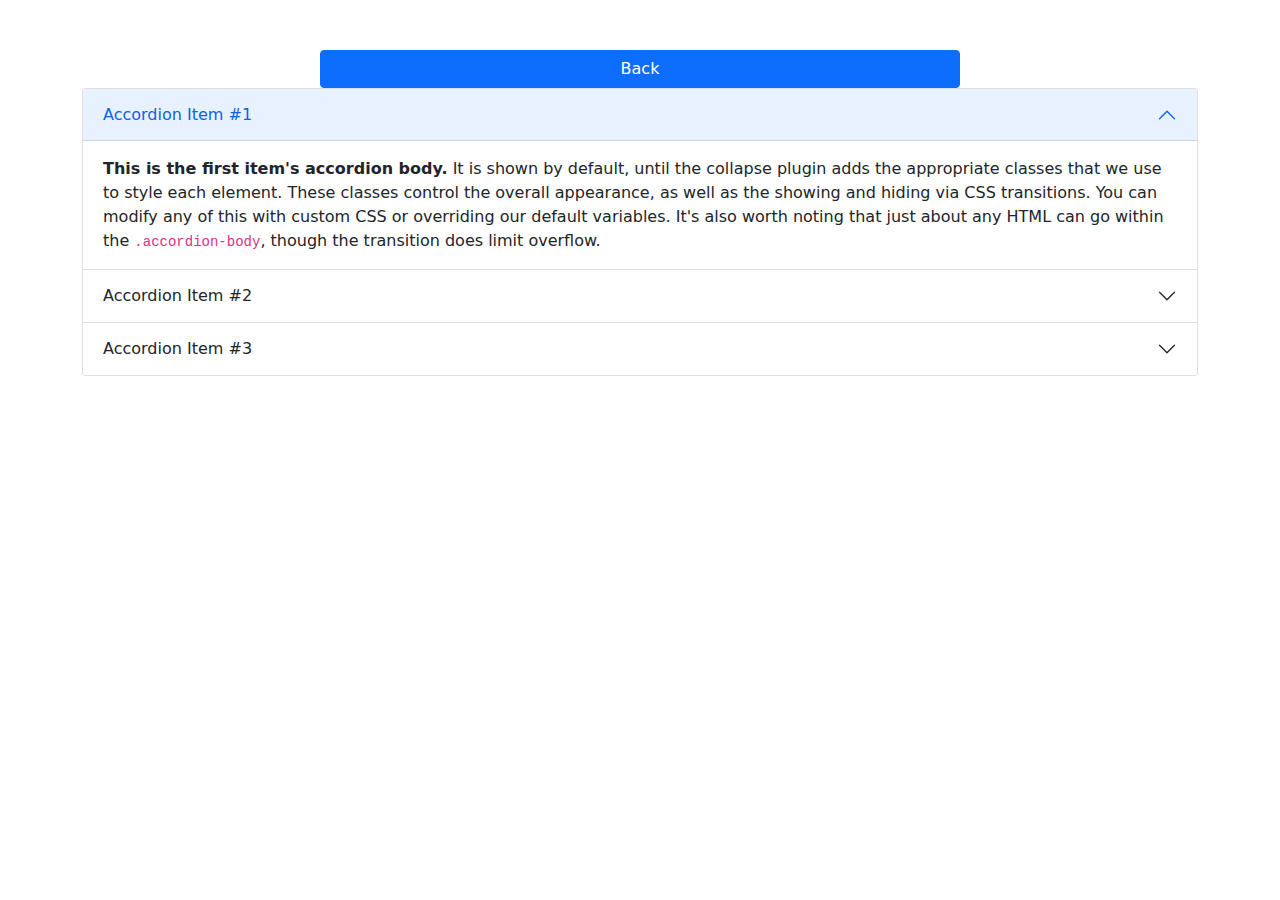
<file: accordion.html>
<!DOCTYPE html>
<html lang="en">

<head>
  <meta charset="UTF-8">
  <meta http-equiv="X-UA-Compatible" content="IE=edge">
  <meta name="viewport" content="width=device-width, initial-scale=1.0">
  <link rel="stylesheet" href="bootstrap/css/bootstrap.css">
  <!-- <link href="https://cdn.jsdelivr.net/npm/bootstrap@5.1.3/dist/css/bootstrap.min.css" rel="stylesheet" integrity="sha384-1BmE4kWBq78iYhFldvKuhfTAU6auU8tT94WrHftjDbrCEXSU1oBoqyl2QvZ6jIW3" crossorigin="anonymous"> -->
  <link rel="stylesheet" href="css/sytle.css">
  <title>Document</title>
</head>

<body>
  
  <div class="d-grid gap-2 col-6 mx-auto">
    <button class="btn btn-primary" type="button" onclick="window.open('index.html');">Back</button>
  </div>

  <div class="container uno">
    <div class="accordion" id="accordionPanelsStayOpenExample">
    <div class="accordion-item">
      <h2 class="accordion-header" id="panelsStayOpen-headingOne">
        <button class="accordion-button" type="button" data-bs-toggle="collapse" data-bs-target="#panelsStayOpen-collapseOne" aria-expanded="true" aria-controls="panelsStayOpen-collapseOne">
          Accordion Item #1
        </button>
      </h2>
      <div id="panelsStayOpen-collapseOne" class="accordion-collapse collapse show" aria-labelledby="panelsStayOpen-headingOne">
        <div class="accordion-body">
          <strong>This is the first item's accordion body.</strong> It is shown by default, until the collapse plugin adds the appropriate classes that we use to style each element. These classes control the overall appearance, as well as the showing and hiding via CSS transitions. You can modify any of this with custom CSS or overriding our default variables. It's also worth noting that just about any HTML can go within the <code>.accordion-body</code>, though the transition does limit overflow.
        </div>
      </div>
    </div>
    <div class="accordion-item">
      <h2 class="accordion-header" id="panelsStayOpen-headingTwo">
        <button class="accordion-button collapsed" type="button" data-bs-toggle="collapse" data-bs-target="#panelsStayOpen-collapseTwo" aria-expanded="false" aria-controls="panelsStayOpen-collapseTwo">
          Accordion Item #2
        </button>
      </h2>
      <div id="panelsStayOpen-collapseTwo" class="accordion-collapse collapse" aria-labelledby="panelsStayOpen-headingTwo">
        <div class="accordion-body">
          <strong>This is the second item's accordion body.</strong> It is hidden by default, until the collapse plugin adds the appropriate classes that we use to style each element. These classes control the overall appearance, as well as the showing and hiding via CSS transitions. You can modify any of this with custom CSS or overriding our default variables. It's also worth noting that just about any HTML can go within the <code>.accordion-body</code>, though the transition does limit overflow.
        </div>
      </div>
    </div>
    <div class="accordion-item">
      <h2 class="accordion-header" id="panelsStayOpen-headingThree">
        <button class="accordion-button collapsed" type="button" data-bs-toggle="collapse" data-bs-target="#panelsStayOpen-collapseThree" aria-expanded="false" aria-controls="panelsStayOpen-collapseThree">
          Accordion Item #3
        </button>
      </h2>
      <div id="panelsStayOpen-collapseThree" class="accordion-collapse collapse" aria-labelledby="panelsStayOpen-headingThree">
        <div class="accordion-body">
          <strong>This is the third item's accordion body.</strong> It is hidden by default, until the collapse plugin adds the appropriate classes that we use to style each element. These classes control the overall appearance, as well as the showing and hiding via CSS transitions. You can modify any of this with custom CSS or overriding our default variables. It's also worth noting that just about any HTML can go within the <code>.accordion-body</code>, though the transition does limit overflow.
        </div>
      </div>
    </div>
    </div>
  </div>

  <script src="https://cdn.jsdelivr.net/npm/bootstrap@5.1.3/dist/js/bootstrap.bundle.min.js" integrity="sha384-ka7Sk0Gln4gmtz2MlQnikT1wXgYsOg+OMhuP+IlRH9sENBO0LRn5q+8nbTov4+1p" crossorigin="anonymous"></script>
</body>

</html>
</file>
<file: css/sytle.css>
.info_personal {
  padding: 20px;
  background-color:lightgrey;
}

.d-grid {
  padding-top: 50px;
  background-color: white;
}

img {  
  max-width: 100px;  
  height: auto;  
  }  

  /* Tooltip container */
.tooltip {
  position: relative;
  display: inline-block;
  border-bottom: 1px dotted black; /* If you want dots under the hoverable text */
}

/* Tooltip text */
.tooltip .tooltiptext {
  visibility: hidden;
  width: 120px;
  background-color: #555;
  color: #fff;
  text-align: center;
  padding: 5px 0;
  border-radius: 6px;

  /* Position the tooltip text */
  position: absolute;
  z-index: 1;
  bottom: 125%;
  left: 50%;
  margin-left: -60px;

  /* Fade in tooltip */
  opacity: 0;
  transition: opacity 0.3s;
}

/* Tooltip arrow */
.tooltip .tooltiptext::after {
  content: "";
  position: absolute;
  top: 100%;
  left: 50%;
  margin-left: -5px;
  border-width: 5px;
  border-style: solid;
  border-color: #555 transparent transparent transparent;
}

/* Show the tooltip text when you mouse over the tooltip container */
.tooltip:hover .tooltiptext {
  visibility: visible;
  opacity: 1;
}
</file>
